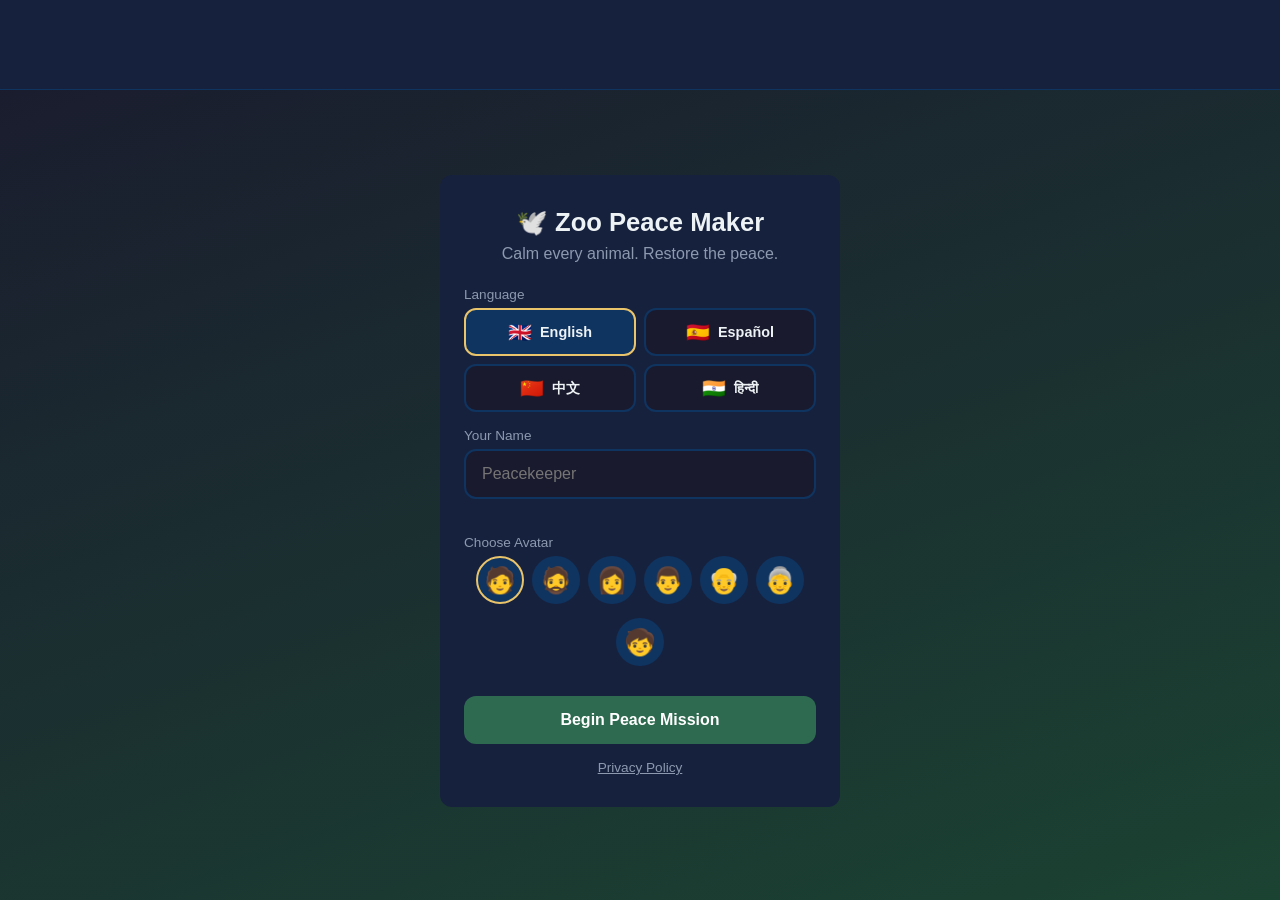
<file: index.html>
<!DOCTYPE html>
<html lang="en">
<head>
  <meta charset="UTF-8">
  <meta name="viewport" content="width=device-width, initial-scale=1.0, maximum-scale=1.0, user-scalable=no, viewport-fit=cover">
  <meta name="apple-mobile-web-app-capable" content="yes">
  <meta name="theme-color" content="#2d6a4f">
  <title>Zoo Peace Maker</title>
  <link rel="manifest" href="manifest.json">
  <link rel="stylesheet" href="css/main.css">
  <link rel="stylesheet" href="css/combat.css">
  <script async src="https://pagead2.googlesyndication.com/pagead/js/adsbygoogle.js?client=ca-pub-8968684526399437"
     crossorigin="anonymous"></script>
</head>
<body>
  <!-- Always-on horizontal banner (game_horizontal) -->
  <div id="ad-top" class="ad-top" aria-label="Advertisement">
    <ins id="ad-top-slot" class="adsbygoogle ad-top-slot"
         style="display:inline-block"
         data-ad-client="ca-pub-8968684526399437"
         data-ad-slot="5575955375"></ins>
  </div>

  <!-- Onboarding -->
  <div id="onboarding" class="onboarding">
    <div class="onboarding-card">
      <h1>🕊️ <span data-i18n="title">Zoo Peace Maker</span></h1>
      <p class="subtitle" data-i18n="subtitle">Calm every animal. Restore the peace.</p>

      <p class="label" data-i18n="chooseLanguage">Language</p>
      <div id="lang-picker" class="lang-picker" role="group" aria-label="Language"></div>

      <label for="player-name" data-i18n="yourName">Your Name</label>
      <input type="text" id="player-name" maxlength="16" data-i18n-placeholder="namePlaceholder" placeholder="Peacekeeper" autocomplete="off">
      <p id="name-error" class="error"></p>

      <p class="label" data-i18n="chooseAvatar">Choose Avatar</p>
      <div class="avatar-picker">
        <label><input type="radio" name="avatar" value="🧑" checked><span>🧑</span></label>
        <label><input type="radio" name="avatar" value="🧔"><span>🧔</span></label>
        <label><input type="radio" name="avatar" value="👩"><span>👩</span></label>
        <label><input type="radio" name="avatar" value="👨"><span>👨</span></label>
        <label><input type="radio" name="avatar" value="👴"><span>👴</span></label>
        <label><input type="radio" name="avatar" value="👵"><span>👵</span></label>
        <label><input type="radio" name="avatar" value="🧒"><span>🧒</span></label>
      </div>

      <button id="btn-begin" class="btn btn-primary" type="button" data-i18n="begin">Begin Peace Mission</button>
      <p class="legal-link"><a href="privacy.html">Privacy Policy</a></p>
    </div>
  </div>

  <!-- Main Game -->
  <div id="game" class="game hidden">
    <div class="game-scroll">
    <header class="header">
      <div class="header-top">
        <div class="header-identity">
          <span id="header-name">🧑 Player</span>
          <span id="header-level" class="badge">Lv. 1</span>
          <span id="header-title" class="header-title">Novice Pacifist</span>
        </div>
        <div class="header-right">
          <span id="header-gold">🪙 0</span>
          <button id="btn-lang-header" class="lang-chip" type="button" title="Language">🇬🇧</button>
        </div>
      </div>
      <div class="header-xp">
        <div class="xp-bar-wrap">
          <div id="player-xp-bar" class="xp-bar"></div>
        </div>
        <span id="player-xp-text" class="xp-text">0 / 100 XP</span>
      </div>
    </header>

    <!-- Fight Screen -->
    <main id="screen-fight" class="screen screen-fight">
      <div class="player-hp-section">
        <span class="hp-label" data-i18n="yourHp">Your HP</span>
        <div class="hp-bar-wrap">
          <div id="player-hp-bar" class="hp-bar player-hp"></div>
        </div>
        <span id="player-hp-text" class="hp-value">100 / 100</span>
        <span id="shield-indicator" class="shield hidden" data-i18n="shieldActive">🛡️ Shield Active</span>
      </div>

      <div class="arena">
        <div class="arena-main">
          <div id="enemy-emoji" class="enemy-emoji" aria-hidden="true">🐜</div>
          <div class="arena-info">
            <div class="arena-meta">
              <span id="enemy-tier" class="tier-label">The Final Peace</span>
              <span id="enemy-rarity" class="rarity rarity-common">Common</span>
              <span id="quirk-badge" class="quirk-badge hidden"></span>
            </div>
            <h2 id="enemy-name">Ant</h2>
            <div class="arena-hp">
              <div class="hp-bar-wrap enemy">
                <div id="enemy-hp-bar" class="hp-bar enemy-hp"></div>
              </div>
              <span id="enemy-hp-text" class="hp-value">500 / 500</span>
            </div>
            <div class="kill-progress">
              <div class="kill-bar-wrap">
                <div id="kill-bar" class="kill-bar"></div>
              </div>
              <span class="kill-label"><span data-i18n="pacified">Pacified</span>: <span id="kill-count">0 / 100</span></span>
            </div>
          </div>
        </div>
        <div id="fun-hud" class="fun-hud">
          <span id="combo-hud" class="fun-chip hidden">Combo x0</span>
          <span id="streak-hud" class="fun-chip heat hidden"></span>
          <span id="rage-hud" class="fun-chip rage hidden">🔥 LAST STAND</span>
        </div>
      </div>

      <div class="fight-footer">
        <p id="encounter-status" class="encounter-status" data-i18n="whatWillYouDo">What will you do?</p>
        <div id="abilities" class="abilities"></div>
        <div class="fight-stats">
          <span>ATK <strong id="fight-atk">10</strong></span>
          <span>DEF <strong id="fight-def">5</strong></span>
          <span>SPD <strong id="fight-spd">2</strong></span>
        </div>
      </div>
    </main>

    <!-- Stats Screen -->
    <main id="screen-stats" class="screen hidden">
      <h2 data-i18n="yourStats">📊 Your Stats</h2>
      <div class="stats-summary">
        <p><span data-i18n="level">Level</span> <strong id="stats-level">1</strong></p>
        <div class="xp-bar-wrap"><div id="stats-xp-bar" class="xp-bar"></div></div>
        <p id="stats-xp">0 / 100 XP</p>
        <p><span data-i18n="gold">Gold</span>: <strong id="stats-gold">0</strong> 🪙</p>
        <p><span data-i18n="totalDefeats">Total Defeats</span>: <strong id="stats-kills">0</strong></p>
        <p><span data-i18n="freePoints">Free Points</span>: <strong id="free-points">0</strong></p>
      </div>

      <div class="lang-section">
        <p class="label" data-i18n="chooseLanguage">Language</p>
        <div id="lang-picker-stats" class="lang-picker"></div>
      </div>

      <div class="upgrade-list">
        <div class="upgrade-row">
          <span>⚔️ <span data-i18n="attack">Attack</span>: <strong id="stat-attack">10</strong></span>
          <button class="upgrade-btn btn btn-small" data-stat="attack" type="button"><span data-i18n="upgrade">Upgrade</span> (<span id="cost-attack">10</span>🪙)</button>
          <button class="free-point-btn btn btn-small btn-ghost" data-stat="attack" type="button" data-i18n="freePoint">+1 Free</button>
        </div>
        <div class="upgrade-row">
          <span>🛡️ <span data-i18n="defence">Defence</span>: <strong id="stat-defence">5</strong></span>
          <button class="upgrade-btn btn btn-small" data-stat="defence" type="button"><span data-i18n="upgrade">Upgrade</span> (<span id="cost-defence">10</span>🪙)</button>
          <button class="free-point-btn btn btn-small btn-ghost" data-stat="defence" type="button" data-i18n="freePoint">+1 Free</button>
        </div>
        <div class="upgrade-row">
          <span>❤️ <span data-i18n="vitality">Vitality</span>: <strong id="stat-vitality">100</strong></span>
          <button class="upgrade-btn btn btn-small" data-stat="vitality" type="button"><span data-i18n="upgrade">Upgrade</span> (<span id="cost-vitality">12</span>🪙)</button>
          <button class="free-point-btn btn btn-small btn-ghost" data-stat="vitality" type="button" data-i18n="freePoint">+1 Free</button>
        </div>
        <div class="upgrade-row">
          <span>⚡ <span data-i18n="speed">Speed</span>: <strong id="stat-speed">2</strong></span>
          <button class="upgrade-btn btn btn-small" data-stat="speed" type="button"><span data-i18n="upgrade">Upgrade</span> (<span id="cost-speed">15</span>🪙)</button>
          <button class="free-point-btn btn btn-small btn-ghost" data-stat="speed" type="button" data-i18n="freePoint">+1 Free</button>
        </div>
        <div class="upgrade-row">
          <span>✨ <span data-i18n="aura">Peace Aura</span>: <strong id="stat-aura">0</strong>%</span>
          <button class="upgrade-btn btn btn-small" data-stat="aura" type="button"><span data-i18n="upgrade">Upgrade</span> (<span id="cost-aura">20</span>🪙)</button>
          <button class="free-point-btn btn btn-small btn-ghost" data-stat="aura" type="button" data-i18n="freePoint">+1 Free</button>
        </div>
        <div class="upgrade-row">
          <span>📈 <span data-i18n="resolve">Resolve</span>: <strong id="stat-resolve">0</strong>%</span>
          <button class="upgrade-btn btn btn-small" data-stat="resolve" type="button"><span data-i18n="upgrade">Upgrade</span> (<span id="cost-resolve">18</span>🪙)</button>
          <button class="free-point-btn btn btn-small btn-ghost" data-stat="resolve" type="button" data-i18n="freePoint">+1 Free</button>
        </div>
      </div>

      <button id="btn-buy-treat" class="btn btn-secondary" type="button" data-i18n="buyTreat">🦴 Buy Treat (+10% dmg, 10 fights) — 25🪙</button>

      <div class="challenges-section">
        <h3 data-i18n="challengesTitle">🎯 Challenges</h3>
        <div id="challenges-list" class="challenges-list"></div>
      </div>

      <div class="progress-section">
        <p id="overall-progress">0 / 110 animals pacified</p>
        <p id="overall-kills">0 / 11000 total defeats</p>
      </div>

      <button id="btn-reset" class="btn btn-danger btn-small" type="button" data-i18n="resetProgress">Reset Progress</button>
      <p class="legal-link"><a href="privacy.html">Privacy Policy</a></p>
    </main>

    <!-- Map Screen -->
    <main id="screen-map" class="screen hidden">
      <h2 data-i18n="zooMap">🗺️ Zoo Map</h2>
      <div id="map-grid" class="map-grid"></div>
    </main>
    </div><!-- /.game-scroll -->

    <!-- Pokemon-style command panel -->
    <div id="command-panel" class="command-panel hidden">
      <p class="command-prompt"><span id="command-prompt-text">A wild animal appears!</span></p>
      <div class="command-grid">
        <button id="btn-engage" class="cmd-btn cmd-fight" type="button">
          <span class="cmd-icon">⚔️</span>
          <span class="cmd-label" data-i18n="fight">FIGHT</span>
        </button>
        <button id="btn-strike" class="cmd-btn cmd-strike hidden" type="button">
          <span class="cmd-icon">💥</span>
          <span class="cmd-label" data-i18n="strike">STRIKE</span>
        </button>
        <button id="btn-run" class="cmd-btn cmd-run" type="button">
          <span class="cmd-icon">💨</span>
          <span class="cmd-label" data-i18n="run">RUN</span>
        </button>
        <button id="btn-power" class="cmd-btn cmd-power battle-only hidden" type="button">
          <span class="cmd-icon">💢</span>
          <span class="cmd-label" data-i18n="power">POWER</span>
        </button>
        <button id="btn-guard" class="cmd-btn cmd-guard battle-only hidden" type="button">
          <span class="cmd-icon">🛡️</span>
          <span class="cmd-label" data-i18n="guard">GUARD</span>
        </button>
        <button id="btn-taunt" class="cmd-btn cmd-taunt battle-only hidden" type="button">
          <span class="cmd-icon">😤</span>
          <span class="cmd-label" data-i18n="tauntBtn">TAUNT</span>
        </button>
        <button id="btn-peace" class="cmd-btn cmd-peace battle-only hidden" type="button">
          <span class="cmd-icon">🕊️</span>
          <span class="cmd-label" data-i18n="peaceBtn">PEACE</span>
        </button>
      </div>
    </div>

    <!-- Bottom Nav -->
    <nav class="bottom-nav">
      <button class="nav-tab active" data-tab="fight" type="button" data-i18n="navFight">⚔️ Fight</button>
      <button class="nav-tab" data-tab="stats" type="button" data-i18n="navStats">📊 Stats</button>
      <button class="nav-tab" data-tab="map" type="button" data-i18n="navMap">🗺️ Map</button>
    </nav>
  </div>

  <!-- Level Up Celebration -->
  <div id="levelup-modal" class="modal levelup-modal hidden">
    <div class="levelup-burst" aria-hidden="true"></div>
    <div class="modal-card levelup-card">
      <p class="levelup-sparkles" aria-hidden="true">✨🌟✨</p>
      <p class="levelup-kicker" data-i18n="levelUp">LEVEL UP!</p>
      <p id="levelup-levels" class="levelup-levels">Lv. 2</p>
      <p id="levelup-multi" class="levelup-multi hidden"></p>
      <p id="levelup-points" class="levelup-points">+1 Free Stat Point</p>
      <p id="levelup-ability" class="levelup-ability hidden"></p>
      <p class="levelup-sub" data-i18n="levelUpSpend">Spend free points on the Stats tab!</p>
      <button id="btn-levelup-ok" class="btn btn-primary btn-large" type="button" data-i18n="levelUpAwesome">Awesome!</button>
    </div>
  </div>

  <!-- Victory Modal -->
  <div id="victory-modal" class="modal hidden">
    <div class="modal-card victory">
      <p class="modal-emoji">✨</p>
      <h2 data-i18n="victory">Victory!</h2>
      <p id="victory-message" class="peace-message">One Step Closer to Peace</p>
      <p id="victory-xp" class="reward">+0 XP</p>
      <p id="victory-gold" class="reward">+0 Gold</p>
      <p id="victory-kills" class="kill-info"></p>
      <p id="victory-unlock" class="unlock hidden"></p>
      <button id="btn-continue" class="btn btn-primary" type="button" data-i18n="continue">Continue</button>
    </div>
  </div>

  <!-- Defeat Modal -->
  <div id="defeat-modal" class="modal hidden">
    <div class="modal-card defeat">
      <p class="modal-emoji">💫</p>
      <h2 data-i18n="knockedOut">Knocked Out!</h2>
      <p data-i18n="restUp">Rest up and try again.</p>
      <button id="btn-defeat-ok" class="btn btn-primary" type="button" data-i18n="recover">Recover</button>
    </div>
  </div>

  <!-- Recover ad break: 2 × medium ads, 10s each -->
  <div id="recover-ad-modal" class="modal recover-ad-modal hidden">
    <div class="modal-card recover-ad-card">
      <h2 data-i18n="recoverAdTitle">Restoring peace…</h2>
      <p id="recover-ad-step" class="recover-ad-step">Ad 1 / 2</p>
      <p class="ad-label" data-i18n="adLabel">Ad</p>
      <div id="recover-ad-slot" class="recover-ad-slot"></div>
      <p class="recover-ad-countdown">⏱ <span id="recover-ad-seconds">10</span>s</p>
      <button id="btn-recover-ad-continue" class="btn btn-primary" type="button" disabled>Wait (10)</button>
    </div>
  </div>

  <!-- Finale Overlay -->
  <div id="finale-overlay" class="modal hidden">
    <div class="modal-card finale">
      <p class="modal-emoji">🕊️</p>
      <h2 data-i18n="zooPeaceAchieved">Zoo Peace Achieved!</h2>
      <p data-i18n="finaleBody">You have pacified every animal in the zoo. True peace reigns at last.</p>
    </div>
  </div>

  <!-- Language modal -->
  <div id="lang-modal" class="modal hidden">
    <div class="modal-card">
      <h2 data-i18n="chooseLanguage">Language</h2>
      <div id="lang-picker-modal" class="lang-picker lang-picker-modal"></div>
      <button id="btn-lang-close" class="btn btn-primary" type="button" data-i18n="continue">Continue</button>
    </div>
  </div>

  <script src="js/animals.js"></script>
  <script src="js/i18n.js"></script>
  <script src="js/taunts.js"></script>
  <script src="js/fun.js"></script>
  <script src="js/ads.js"></script>
  <script src="js/save.js"></script>
  <script src="js/player.js"></script>
  <script src="js/progression.js"></script>
  <script src="js/combat.js"></script>
  <script src="js/ui.js"></script>
  <script src="js/main.js"></script>
</body>
</html>
</file>
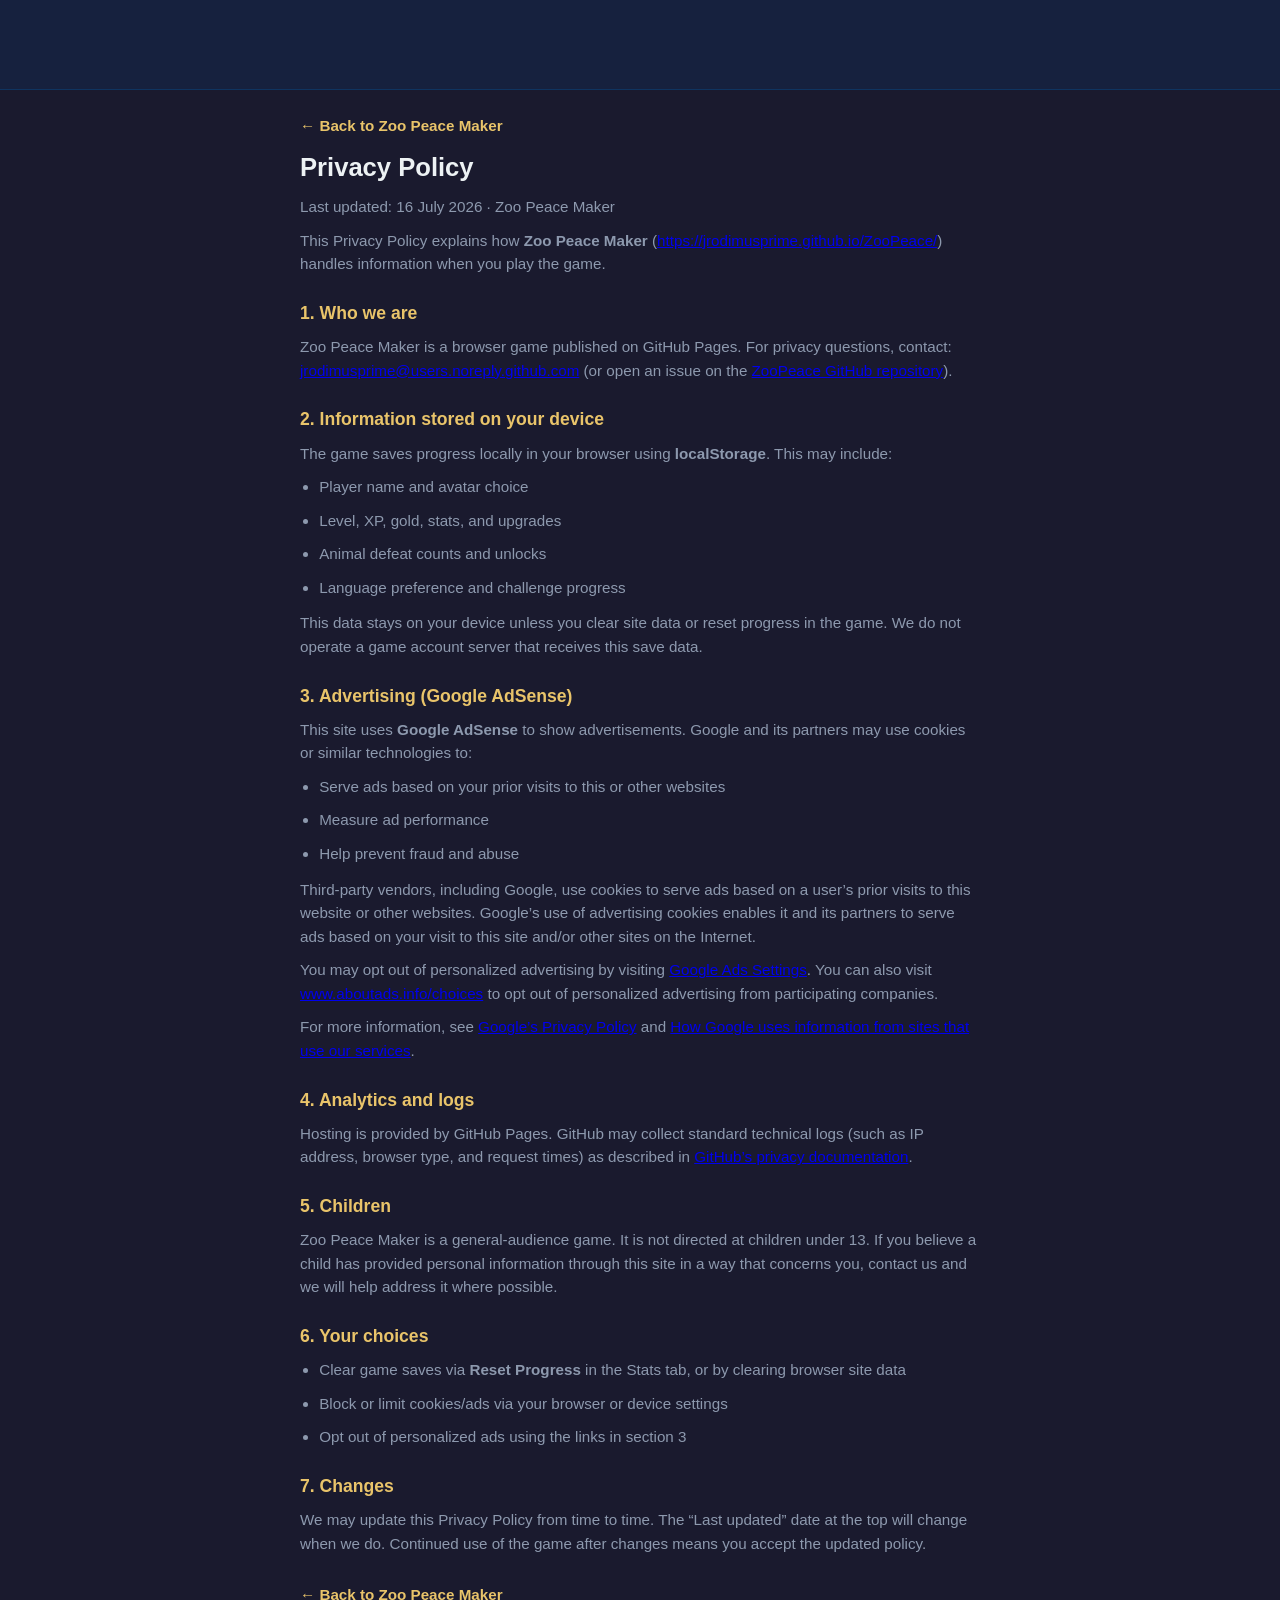
<file: privacy.html>
<!DOCTYPE html>
<html lang="en">
<head>
  <meta charset="UTF-8">
  <meta name="viewport" content="width=device-width, initial-scale=1.0">
  <meta name="theme-color" content="#2d6a4f">
  <title>Privacy Policy — Zoo Peace Maker</title>
  <script async src="https://pagead2.googlesyndication.com/pagead/js/adsbygoogle.js?client=ca-pub-8968684526399437"
     crossorigin="anonymous"></script>
  <link rel="stylesheet" href="css/main.css">
  <style>
    html, body {
      height: auto;
      min-height: 100%;
      overflow: auto;
      user-select: text;
    }
    .legal-page {
      max-width: 720px;
      margin: 0 auto;
      padding: 24px 20px 48px;
      padding-top: calc(var(--ad-top-height) + env(safe-area-inset-top, 0px) + 24px);
      line-height: 1.55;
    }
    .legal-page h1 {
      font-size: 1.6rem;
      margin-bottom: 8px;
    }
    .legal-page h2 {
      font-size: 1.1rem;
      margin: 24px 0 8px;
      color: var(--accent);
    }
    .legal-page p, .legal-page li {
      color: var(--text-muted);
      margin-bottom: 10px;
      font-size: 0.95rem;
    }
    .legal-page ul {
      padding-left: 1.2rem;
      margin-bottom: 12px;
    }
    .legal-meta {
      font-size: 0.8rem;
      color: var(--text-muted);
      margin-bottom: 20px;
    }
    .legal-nav {
      margin-bottom: 20px;
    }
    .legal-nav a {
      color: var(--accent);
      text-decoration: none;
      font-weight: 600;
    }
  </style>
</head>
<body>
  <div id="ad-top" class="ad-top" aria-label="Advertisement">
    <ins id="ad-top-slot" class="adsbygoogle ad-top-slot"
         style="display:inline-block"
         data-ad-client="ca-pub-8968684526399437"
         data-ad-slot="5575955375"></ins>
  </div>
  <article class="legal-page">
    <p class="legal-nav"><a href="index.html">← Back to Zoo Peace Maker</a></p>
    <h1>Privacy Policy</h1>
    <p class="legal-meta">Last updated: 16 July 2026 · Zoo Peace Maker</p>

    <p>
      This Privacy Policy explains how <strong>Zoo Peace Maker</strong>
      (<a href="https://jrodimusprime.github.io/ZooPeace/">https://jrodimusprime.github.io/ZooPeace/</a>)
      handles information when you play the game.
    </p>

    <h2>1. Who we are</h2>
    <p>
      Zoo Peace Maker is a browser game published on GitHub Pages.
      For privacy questions, contact:
      <a href="mailto:jrodimusprime@users.noreply.github.com">jrodimusprime@users.noreply.github.com</a>
      (or open an issue on the
      <a href="https://github.com/jrodimusprime/ZooPeace">ZooPeace GitHub repository</a>).
    </p>

    <h2>2. Information stored on your device</h2>
    <p>
      The game saves progress locally in your browser using <strong>localStorage</strong>. This may include:
    </p>
    <ul>
      <li>Player name and avatar choice</li>
      <li>Level, XP, gold, stats, and upgrades</li>
      <li>Animal defeat counts and unlocks</li>
      <li>Language preference and challenge progress</li>
    </ul>
    <p>
      This data stays on your device unless you clear site data or reset progress in the game.
      We do not operate a game account server that receives this save data.
    </p>

    <h2>3. Advertising (Google AdSense)</h2>
    <p>
      This site uses <strong>Google AdSense</strong> to show advertisements.
      Google and its partners may use cookies or similar technologies to:
    </p>
    <ul>
      <li>Serve ads based on your prior visits to this or other websites</li>
      <li>Measure ad performance</li>
      <li>Help prevent fraud and abuse</li>
    </ul>
    <p>
      Third-party vendors, including Google, use cookies to serve ads based on a user’s prior visits to this website or other websites.
      Google’s use of advertising cookies enables it and its partners to serve ads based on your visit to this site and/or other sites on the Internet.
    </p>
    <p>
      You may opt out of personalized advertising by visiting
      <a href="https://www.google.com/settings/ads">Google Ads Settings</a>.
      You can also visit
      <a href="https://www.aboutads.info/choices/">www.aboutads.info/choices</a>
      to opt out of personalized advertising from participating companies.
    </p>
    <p>
      For more information, see
      <a href="https://policies.google.com/privacy">Google’s Privacy Policy</a>
      and
      <a href="https://policies.google.com/technologies/ads">How Google uses information from sites that use our services</a>.
    </p>

    <h2>4. Analytics and logs</h2>
    <p>
      Hosting is provided by GitHub Pages. GitHub may collect standard technical logs
      (such as IP address, browser type, and request times) as described in
      <a href="https://docs.github.com/en/site-policy/privacy-policies/github-general-privacy-statement">GitHub’s privacy documentation</a>.
    </p>

    <h2>5. Children</h2>
    <p>
      Zoo Peace Maker is a general-audience game. It is not directed at children under 13.
      If you believe a child has provided personal information through this site in a way that concerns you, contact us and we will help address it where possible.
    </p>

    <h2>6. Your choices</h2>
    <ul>
      <li>Clear game saves via <strong>Reset Progress</strong> in the Stats tab, or by clearing browser site data</li>
      <li>Block or limit cookies/ads via your browser or device settings</li>
      <li>Opt out of personalized ads using the links in section 3</li>
    </ul>

    <h2>7. Changes</h2>
    <p>
      We may update this Privacy Policy from time to time. The “Last updated” date at the top will change when we do.
      Continued use of the game after changes means you accept the updated policy.
    </p>

    <p class="legal-nav" style="margin-top: 28px;"><a href="index.html">← Back to Zoo Peace Maker</a></p>
  </article>
  <script src="js/ads.js"></script>
  <script>document.addEventListener('DOMContentLoaded', () => { if (typeof Ads !== 'undefined') Ads.init(); });</script>
</body>
</html>
</file>
<file: css/main.css>
:root {
  --bg: #1a1a2e;
  --surface: #16213e;
  --card: #0f3460;
  --primary: #2d6a4f;
  --primary-light: #40916c;
  --accent: #e9c46a;
  --danger: #e76f51;
  --text: #edf2f4;
  --text-muted: #8d99ae;
  --hp-player: #52b788;
  --hp-enemy: #e63946;
  --xp: #48cae4;
  --radius: 12px;
  --nav-height: 64px;
  --ad-top-height: 50px; /* mobile banner 320×50 */
}

* {
  box-sizing: border-box;
  margin: 0;
  padding: 0;
  -webkit-tap-highlight-color: transparent;
}

html, body {
  height: 100%;
  overflow: hidden;
}

body {
  font-family: -apple-system, BlinkMacSystemFont, 'Segoe UI', Roboto, sans-serif;
  background: var(--bg);
  color: var(--text);
  touch-action: manipulation;
  user-select: none;
}

.hidden { display: none !important; }

.legal-link {
  text-align: center;
  margin-top: 16px;
  font-size: 0.85rem;
}

.legal-link a {
  color: var(--text-muted);
  text-decoration: underline;
}

.legal-link a:hover {
  color: var(--accent);
}

/* Onboarding */
.onboarding {
  display: flex;
  align-items: center;
  justify-content: center;
  min-height: 100dvh;
  padding: 24px;
  padding-top: calc(var(--ad-top-height) + env(safe-area-inset-top, 0px) + 16px);
  background: linear-gradient(160deg, var(--bg) 0%, #1b4332 100%);
  overflow-y: auto;
}

.onboarding-card {
  background: var(--surface);
  border-radius: var(--radius);
  padding: 32px 24px;
  width: 100%;
  max-width: 400px;
  text-align: center;
  margin: auto;
}

.onboarding-card h1 {
  font-size: 1.6rem;
  margin-bottom: 8px;
}

.subtitle {
  color: var(--text-muted);
  margin-bottom: 24px;
}

.onboarding-card label,
.onboarding-card .label {
  display: block;
  text-align: left;
  font-size: 0.85rem;
  color: var(--text-muted);
  margin-bottom: 6px;
}

#player-name {
  width: 100%;
  padding: 14px 16px;
  border: 2px solid var(--card);
  border-radius: var(--radius);
  background: var(--bg);
  color: var(--text);
  font-size: 1rem;
  margin-bottom: 4px;
}

.error {
  color: var(--danger);
  font-size: 0.8rem;
  min-height: 20px;
  text-align: left;
  margin-bottom: 12px;
}

.avatar-picker {
  display: flex;
  flex-wrap: wrap;
  gap: 8px;
  justify-content: center;
  margin-bottom: 24px;
}

.avatar-picker label {
  cursor: pointer;
}

.avatar-picker input { display: none; }

.avatar-picker span {
  display: flex;
  align-items: center;
  justify-content: center;
  width: 48px;
  height: 48px;
  font-size: 1.6rem;
  border-radius: 50%;
  border: 2px solid transparent;
  background: var(--card);
  transition: border-color 0.2s;
}

.avatar-picker input:checked + span {
  border-color: var(--accent);
}

/* Game layout */
.game {
  display: flex;
  flex-direction: column;
  height: 100dvh;
  max-width: 480px;
  margin: 0 auto;
  padding-top: calc(var(--ad-top-height) + env(safe-area-inset-top, 0px));
  box-sizing: border-box;
  overflow: hidden;
}

/* One scroll pane for header + active screen (no nested creature scroll) */
.game-scroll {
  flex: 1;
  min-height: 0;
  overflow-y: auto;
  overflow-x: hidden;
  -webkit-overflow-scrolling: touch;
}

.header {
  background: var(--surface);
  padding: 6px 12px 6px;
  border-bottom: 1px solid var(--card);
}

.header-top {
  display: flex;
  align-items: center;
  justify-content: space-between;
  gap: 8px;
  min-height: 28px;
}

.header-identity {
  display: flex;
  align-items: center;
  flex-wrap: wrap;
  gap: 4px 6px;
  min-width: 0;
  font-size: 0.85rem;
  font-weight: 600;
}

.header-right {
  display: flex;
  align-items: center;
  gap: 6px;
  flex-shrink: 0;
  font-size: 0.85rem;
}

.header-xp {
  display: flex;
  align-items: center;
  gap: 8px;
  margin-top: 4px;
}

.header-xp .xp-bar-wrap {
  flex: 1;
  height: 5px;
  border-radius: 4px;
}

.lang-chip {
  border: 1px solid var(--card);
  background: var(--card);
  border-radius: 999px;
  min-width: 32px;
  min-height: 32px;
  font-size: 0.9rem;
  cursor: pointer;
}

.lang-picker {
  display: grid;
  grid-template-columns: 1fr 1fr;
  gap: 8px;
  margin-bottom: 16px;
}

.lang-picker-modal {
  margin: 16px 0;
}

.lang-btn {
  display: flex;
  align-items: center;
  gap: 8px;
  justify-content: center;
  min-height: 48px;
  border: 2px solid var(--card);
  border-radius: var(--radius);
  background: var(--bg);
  color: var(--text);
  cursor: pointer;
  font-size: 0.9rem;
  font-weight: 600;
}

.lang-btn.active {
  border-color: var(--accent);
  background: var(--card);
}

.lang-flag {
  font-size: 1.2rem;
}

.lang-section {
  margin: 12px 0 16px;
}

.lang-section .label {
  font-size: 0.85rem;
  color: var(--text-muted);
  margin-bottom: 6px;
}

.badge {
  background: var(--primary);
  padding: 1px 6px;
  border-radius: 20px;
  font-size: 0.65rem;
  font-weight: 700;
}

.header-title {
  font-size: 0.7rem;
  color: var(--accent);
  font-weight: 500;
  white-space: nowrap;
  overflow: hidden;
  text-overflow: ellipsis;
  max-width: 42vw;
}

.xp-bar-wrap, .hp-bar-wrap, .kill-bar-wrap {
  background: var(--bg);
  border-radius: 8px;
  height: 10px;
  overflow: hidden;
}

.xp-bar {
  height: 100%;
  background: var(--xp);
  width: 0%;
  transition: width 0.3s;
}

.xp-text {
  font-size: 0.65rem;
  color: var(--text-muted);
  white-space: nowrap;
  flex-shrink: 0;
}

.screen {
  padding: 10px 12px;
  padding-bottom: calc(var(--nav-height) + 16px);
}

.screen.hidden {
  display: none !important;
}

/* Recover medium-rectangle ad break (300×250) */
.recover-ad-modal {
  z-index: 270;
  background: rgba(0, 0, 0, 0.88);
}

.recover-ad-card {
  max-width: 340px;
  padding: 20px 16px 18px;
}

.recover-ad-step {
  font-size: 0.85rem;
  font-weight: 700;
  color: var(--accent);
  margin: 4px 0 10px;
}

.recover-ad-slot {
  display: flex;
  align-items: center;
  justify-content: center;
  width: 300px;
  height: 250px;
  max-width: 100%;
  margin: 0 auto 10px;
  background: rgba(0, 0, 0, 0.25);
  border: 1px dashed var(--card);
  border-radius: 8px;
  overflow: hidden;
}

.recover-ad-ins {
  display: block !important;
  width: 300px !important;
  height: 250px !important;
}

.recover-ad-countdown {
  font-size: 1.05rem;
  font-weight: 800;
  color: var(--xp);
  margin: 6px 0 12px;
}

.ad-label {
  font-size: 0.65rem;
  letter-spacing: 0.08em;
  text-transform: uppercase;
  color: var(--text-muted);
  margin-bottom: 4px;
  text-align: center;
}

/* Top banner: fixed sizes so AdSense serves a real banner (not a clipped square) */
.ad-top {
  position: fixed;
  top: 0;
  left: 0;
  right: 0;
  width: 100%;
  height: calc(var(--ad-top-height) + env(safe-area-inset-top, 0px));
  padding-top: env(safe-area-inset-top, 0px);
  display: flex;
  align-items: center;
  justify-content: center;
  background: var(--surface);
  border-bottom: 1px solid var(--card);
  z-index: 150;
  box-sizing: border-box;
  overflow: hidden;
}

/* Mobile: classic 320×50 leaderboard strip */
.ad-top-slot {
  display: inline-block;
  width: 320px;
  height: 50px;
}

/* Desktop / large screens: 728×90 leaderboard */
@media (min-width: 768px) {
  :root {
    --ad-top-height: 90px;
  }

  .ad-top-slot {
    width: 728px;
    height: 90px;
  }
}

/* Buttons */
.btn {
  border: none;
  border-radius: var(--radius);
  padding: 12px 20px;
  font-size: 1rem;
  font-weight: 600;
  cursor: pointer;
  min-height: 48px;
  transition: transform 0.1s, opacity 0.2s;
}

.btn:active { transform: scale(0.97); }

.btn-primary {
  background: var(--primary);
  color: white;
  width: 100%;
}

.btn-accent {
  background: var(--accent);
  color: var(--bg);
  width: 100%;
}

.btn-secondary {
  background: var(--card);
  color: var(--text);
  width: 100%;
  margin-top: 12px;
}

.btn-danger {
  background: var(--danger);
  color: white;
}

.btn-small {
  font-size: 0.8rem;
  padding: 8px 12px;
  min-height: 36px;
}

.btn-ghost {
  background: transparent;
  border: 1px solid var(--text-muted);
  color: var(--text-muted);
}

.btn-large {
  font-size: 1.1rem;
  padding: 16px;
}

/* Bottom nav */
.bottom-nav {
  position: fixed;
  bottom: 0;
  left: 50%;
  transform: translateX(-50%);
  width: 100%;
  max-width: 480px;
  display: flex;
  background: var(--surface);
  border-top: 1px solid var(--card);
  height: var(--nav-height);
  z-index: 100;
}

.nav-tab {
  flex: 1;
  background: none;
  border: none;
  color: var(--text-muted);
  font-size: 0.85rem;
  cursor: pointer;
  padding: 8px;
}

.nav-tab.active {
  color: var(--accent);
  border-top: 2px solid var(--accent);
}

/* Stats screen */
.upgrade-list {
  margin: 16px 0;
}

.upgrade-row {
  display: flex;
  flex-wrap: wrap;
  align-items: center;
  gap: 8px;
  padding: 10px 0;
  border-bottom: 1px solid var(--card);
  font-size: 0.9rem;
}

.stats-summary {
  background: var(--surface);
  padding: 16px;
  border-radius: var(--radius);
  margin-bottom: 12px;
}

.progress-section {
  margin-top: 16px;
  font-size: 0.85rem;
  color: var(--text-muted);
}

/* Map */
.map-grid {
  display: grid;
  grid-template-columns: repeat(3, 1fr);
  gap: 8px;
}

.map-tier-header {
  grid-column: 1 / -1;
  font-weight: 700;
  color: var(--accent);
  padding: 12px 0 4px;
  font-size: 0.9rem;
}

.map-cell {
  background: var(--surface);
  border-radius: var(--radius);
  padding: 10px 6px;
  text-align: center;
  font-size: 0.75rem;
  border: 2px solid transparent;
}

.map-cell.locked { opacity: 0.4; }
.map-cell.pacified { border-color: var(--primary); }
.map-cell.current { border-color: var(--accent); }

.map-emoji { font-size: 1.8rem; display: block; }
.map-name { display: block; margin-top: 4px; }
.map-kills { display: block; color: var(--text-muted); font-size: 0.65rem; }

/* Modals */
.modal {
  position: fixed;
  inset: 0;
  background: rgba(0,0,0,0.7);
  display: flex;
  align-items: center;
  justify-content: center;
  z-index: 200;
  padding: 24px;
}

/* Level-up celebration — louder than normal modals */
.levelup-modal {
  z-index: 260;
  background: rgba(0, 0, 0, 0.82);
  overflow: hidden;
}

.levelup-burst {
  position: absolute;
  inset: -20%;
  background:
    radial-gradient(circle at 50% 45%, rgba(233, 196, 106, 0.35) 0%, transparent 42%),
    radial-gradient(circle at 20% 20%, rgba(72, 202, 228, 0.2) 0%, transparent 35%),
    radial-gradient(circle at 80% 30%, rgba(82, 183, 136, 0.2) 0%, transparent 35%);
  animation: levelup-pulse-bg 1.2s ease-in-out infinite alternate;
  pointer-events: none;
}

.levelup-card {
  position: relative;
  z-index: 1;
  max-width: 360px;
  padding: 36px 28px 28px;
  border: 2px solid var(--accent);
  box-shadow:
    0 0 0 4px rgba(233, 196, 106, 0.15),
    0 20px 50px rgba(0, 0, 0, 0.55);
  animation: levelup-pop 0.45s cubic-bezier(0.18, 1.2, 0.4, 1);
}

.levelup-sparkles {
  font-size: 1.6rem;
  letter-spacing: 0.35em;
  margin-bottom: 4px;
  animation: levelup-sparkle 0.9s ease-in-out infinite alternate;
}

.levelup-kicker {
  font-size: 0.85rem;
  font-weight: 800;
  letter-spacing: 0.28em;
  color: var(--accent);
  margin-bottom: 8px;
}

.levelup-levels {
  font-size: 3.2rem;
  font-weight: 900;
  line-height: 1;
  color: #fff;
  text-shadow: 0 0 24px rgba(233, 196, 106, 0.75);
  margin: 4px 0 10px;
  animation: levelup-number 0.55s ease-out;
}

.levelup-multi {
  font-size: 1rem;
  font-weight: 800;
  color: var(--xp);
  margin-bottom: 8px;
}

.levelup-points {
  font-size: 1.05rem;
  font-weight: 700;
  color: var(--primary-light);
  margin: 8px 0;
}

.levelup-ability {
  font-size: 0.95rem;
  font-weight: 700;
  color: var(--accent);
  margin: 6px 0 4px;
  padding: 8px 10px;
  background: rgba(233, 196, 106, 0.12);
  border-radius: 8px;
}

.levelup-sub {
  font-size: 0.8rem;
  color: var(--text-muted);
  margin: 10px 0 18px;
}

#header-level.level-ping {
  animation: level-ping 0.8s ease;
}

@keyframes levelup-pop {
  from { transform: scale(0.7); opacity: 0; }
  to { transform: scale(1); opacity: 1; }
}

@keyframes levelup-number {
  0% { transform: scale(0.4); opacity: 0; }
  60% { transform: scale(1.12); opacity: 1; }
  100% { transform: scale(1); }
}

@keyframes levelup-sparkle {
  from { transform: translateY(0) scale(1); filter: brightness(1); }
  to { transform: translateY(-4px) scale(1.06); filter: brightness(1.25); }
}

@keyframes levelup-pulse-bg {
  from { opacity: 0.7; transform: scale(1); }
  to { opacity: 1; transform: scale(1.04); }
}

@keyframes level-ping {
  0%, 100% { transform: scale(1); }
  40% { transform: scale(1.35); box-shadow: 0 0 12px var(--accent); }
}

.modal-card {
  background: var(--surface);
  border-radius: var(--radius);
  padding: 32px 24px;
  text-align: center;
  width: 100%;
  max-width: 340px;
}

.modal-emoji { font-size: 3rem; margin-bottom: 8px; }

.peace-message {
  font-size: 1.2rem;
  color: var(--accent);
  font-weight: 700;
  margin: 12px 0;
}

.reward {
  font-size: 1rem;
  margin: 4px 0;
}

.kill-info {
  color: var(--text-muted);
  font-size: 0.85rem;
  margin: 12px 0;
}

.unlock {
  color: var(--primary-light);
  font-weight: 600;
  margin-bottom: 12px;
}

.finale {
  background: linear-gradient(160deg, var(--surface), #1b4332);
}
</file>
<file: css/combat.css>
.player-hp-section {
  display: flex;
  align-items: center;
  gap: 8px;
  margin-bottom: 8px;
  font-size: 0.75rem;
  color: var(--text-muted);
}

.player-hp-section .hp-label {
  flex-shrink: 0;
  white-space: nowrap;
}

.player-hp-section .hp-bar-wrap {
  flex: 1;
  margin: 0;
  height: 8px;
}

.player-hp-section .hp-value {
  flex-shrink: 0;
  font-variant-numeric: tabular-nums;
  color: var(--text);
  font-size: 0.7rem;
}

.hp-bar {
  height: 100%;
  transition: width 0.15s;
}

.player-hp { background: var(--hp-player); width: 100%; }
.enemy-hp { background: var(--hp-enemy); width: 100%; }

.hp-bar-wrap {
  margin: 0;
  height: 10px;
}

.shield {
  flex-shrink: 0;
  color: var(--xp);
  font-size: 0.7rem;
  white-space: nowrap;
}

/* Creature region: sprite + info side-by-side (no card chrome) */
.arena {
  padding: 4px 0 2px;
}

.arena-main {
  display: grid;
  grid-template-columns: auto 1fr;
  gap: 10px 12px;
  align-items: center;
}

.arena-info {
  min-width: 0;
  text-align: left;
}

.arena-meta {
  display: flex;
  flex-wrap: wrap;
  align-items: center;
  gap: 4px 6px;
  margin-bottom: 2px;
}

.tier-label {
  font-size: 0.65rem;
  color: var(--text-muted);
  text-transform: uppercase;
  letter-spacing: 0.04em;
  margin: 0;
}

.rarity {
  display: inline-block;
  padding: 1px 6px;
  border: 1px solid currentColor;
  border-radius: 999px;
  font-size: 0.6rem;
  font-weight: 700;
  text-transform: uppercase;
  line-height: 1.3;
}

.rarity-common { color: var(--text-muted); }
.rarity-uncommon { color: #74c69d; }
.rarity-rare { color: #48cae4; }
.rarity-legendary { color: var(--accent); }

.enemy-emoji {
  font-size: 2.75rem;
  line-height: 1;
  width: 3.1rem;
  text-align: center;
  transition: transform 0.1s;
}

.enemy-emoji.shake {
  animation: shake 0.3s ease;
}

@keyframes shake {
  0%, 100% { transform: translateX(0); }
  25% { transform: translateX(-6px) rotate(-3deg); }
  75% { transform: translateX(6px) rotate(3deg); }
}

#enemy-name {
  font-size: 1.05rem;
  margin: 0 0 4px;
  line-height: 1.15;
}

.arena-hp {
  display: flex;
  align-items: center;
  gap: 8px;
}

.arena-hp .hp-bar-wrap {
  flex: 1;
  height: 8px;
}

.arena-hp .hp-value {
  flex-shrink: 0;
  font-size: 0.7rem;
  font-variant-numeric: tabular-nums;
  color: var(--text-muted);
}

.kill-progress {
  display: flex;
  align-items: center;
  gap: 8px;
  margin-top: 4px;
}

.kill-progress .kill-bar-wrap {
  flex: 1;
  height: 5px;
  border-radius: 4px;
}

.kill-bar {
  height: 100%;
  background: var(--primary-light);
  width: 0%;
  transition: width 0.3s;
}

.kill-label {
  flex-shrink: 0;
  font-size: 0.65rem;
  color: var(--text-muted);
  white-space: nowrap;
}

/* Pokemon-style battle command panel */
.command-panel {
  position: fixed;
  left: 50%;
  transform: translateX(-50%);
  bottom: calc(var(--nav-height) + env(safe-area-inset-bottom, 0px));
  width: 100%;
  max-width: 480px;
  z-index: 90;
  padding: 6px 8px 8px;
  background: linear-gradient(180deg, #1b263b 0%, #0d1b2a 100%);
  border-top: 2px solid #e0e1dd;
  box-shadow: 0 -6px 18px rgba(0, 0, 0, 0.35);
}

.command-prompt {
  background: #f8f9fa;
  color: #1b263b;
  border: 2px solid #415a77;
  border-radius: 8px;
  padding: 6px 8px;
  font-size: 0.78rem;
  font-weight: 700;
  margin-bottom: 6px;
  min-height: 32px;
  line-height: 1.25;
}

.command-grid {
  display: grid;
  grid-template-columns: repeat(3, 1fr);
  gap: 5px;
}

.cmd-btn {
  display: flex;
  flex-direction: row;
  align-items: center;
  justify-content: center;
  gap: 4px;
  min-height: 40px;
  padding: 4px 2px;
  border: 2px solid #1b263b;
  border-radius: 10px;
  cursor: pointer;
  font-weight: 800;
  letter-spacing: 0.02em;
  transition: transform 0.1s, filter 0.15s;
  -webkit-user-select: none;
  user-select: none;
  touch-action: manipulation;
}

.cmd-btn:active {
  transform: scale(0.96);
}

.cmd-btn:disabled {
  opacity: 0.45;
  pointer-events: none;
}

.cmd-icon {
  font-size: 1rem;
  line-height: 1;
}

.cmd-label {
  font-size: 0.68rem;
}

.cmd-fight {
  background: linear-gradient(180deg, #52b788 0%, #2d6a4f 100%);
  color: #fff;
  box-shadow: inset 0 -4px 0 rgba(0, 0, 0, 0.2);
}

.cmd-strike {
  background: linear-gradient(180deg, #ffd166 0%, #e9c46a 100%);
  color: #1b263b;
  box-shadow: inset 0 -4px 0 rgba(0, 0, 0, 0.18);
  animation: pulse-strike 1.2s ease-in-out infinite;
}

@keyframes pulse-strike {
  0%, 100% { filter: brightness(1); }
  50% { filter: brightness(1.08); }
}

.cmd-run {
  background: linear-gradient(180deg, #f4a261 0%, #e76f51 100%);
  color: #fff;
  box-shadow: inset 0 -4px 0 rgba(0, 0, 0, 0.2);
}

.cmd-power {
  background: linear-gradient(180deg, #ef476f 0%, #c9184a 100%);
  color: #fff;
  box-shadow: inset 0 -4px 0 rgba(0, 0, 0, 0.25);
}

.cmd-guard {
  background: linear-gradient(180deg, #4cc9f0 0%, #4361ee 100%);
  color: #fff;
  box-shadow: inset 0 -4px 0 rgba(0, 0, 0, 0.2);
}

.cmd-guard.ready {
  animation: pulse-strike 0.6s ease-in-out infinite;
  filter: brightness(1.15);
}

.cmd-taunt {
  background: linear-gradient(180deg, #b5179e 0%, #7209b7 100%);
  color: #fff;
  box-shadow: inset 0 -4px 0 rgba(0, 0, 0, 0.2);
}

.cmd-peace {
  background: linear-gradient(180deg, #90be6d 0%, #43aa8b 100%);
  color: #fff;
  box-shadow: inset 0 -4px 0 rgba(0, 0, 0, 0.2);
}

.fun-hud {
  display: flex;
  flex-wrap: wrap;
  gap: 4px;
  justify-content: flex-start;
  margin: 6px 0 0;
  min-height: 0;
}

.fun-chip {
  font-size: 0.65rem;
  font-weight: 800;
  padding: 2px 6px;
  border-radius: 999px;
  background: var(--card);
  color: var(--accent);
}

.fun-chip.heat { color: #ff9f1c; }
.fun-chip.rage {
  color: #fff;
  background: #c9184a;
  animation: pulse-strike 0.8s ease-in-out infinite;
}

.quirk-badge {
  display: inline-block;
  margin: 0;
  font-size: 0.65rem;
  font-weight: 700;
  color: #f72585;
}

.screen-fight {
  padding-bottom: calc(var(--nav-height) + 168px) !important;
}

.fight-footer {
  margin-top: 6px;
}

.challenges-section {
  margin-top: 16px;
  background: var(--surface);
  border-radius: var(--radius);
  padding: 12px;
}

.challenges-list {
  display: flex;
  flex-direction: column;
  gap: 8px;
  margin-top: 8px;
}

.challenge-row {
  font-size: 0.85rem;
  color: var(--text-muted);
}

.challenge-row.done {
  color: var(--primary-light);
  font-weight: 700;
}

.challenge-bar {
  height: 6px;
  background: var(--bg);
  border-radius: 4px;
  overflow: hidden;
  margin-top: 4px;
}

.challenge-bar > span {
  display: block;
  height: 100%;
  background: var(--accent);
}

.encounter-status {
  min-height: 0;
  margin: 0 0 6px;
  color: var(--text-muted);
  font-size: 0.7rem;
  text-align: left;
}

.encounter-status.danger {
  color: var(--danger);
}

.encounter-status.taunt {
  color: var(--accent);
  font-weight: 600;
  animation: taunt-pop 0.25s ease;
}

@keyframes taunt-pop {
  from { transform: scale(0.96); opacity: 0.4; }
  to { transform: scale(1); opacity: 1; }
}

.abilities {
  display: flex;
  gap: 6px;
  justify-content: flex-start;
  flex-wrap: wrap;
  margin-bottom: 8px;
}

.ability-btn {
  background: var(--card);
  color: var(--text);
  border: 1px solid var(--primary);
  border-radius: var(--radius);
  padding: 6px 10px;
  font-size: 0.75rem;
  min-height: 36px;
  cursor: pointer;
}

.fight-stats {
  display: flex;
  justify-content: space-between;
  gap: 8px;
  padding: 6px 0;
  font-size: 0.75rem;
  color: var(--text-muted);
}

.fight-stats strong {
  color: var(--text);
  font-size: 0.9rem;
}

.victory .peace-message {
  animation: glow 1.5s ease infinite alternate;
}

@keyframes glow {
  from { text-shadow: 0 0 8px rgba(233, 196, 106, 0.3); }
  to { text-shadow: 0 0 20px rgba(233, 196, 106, 0.8); }
}
</file>
